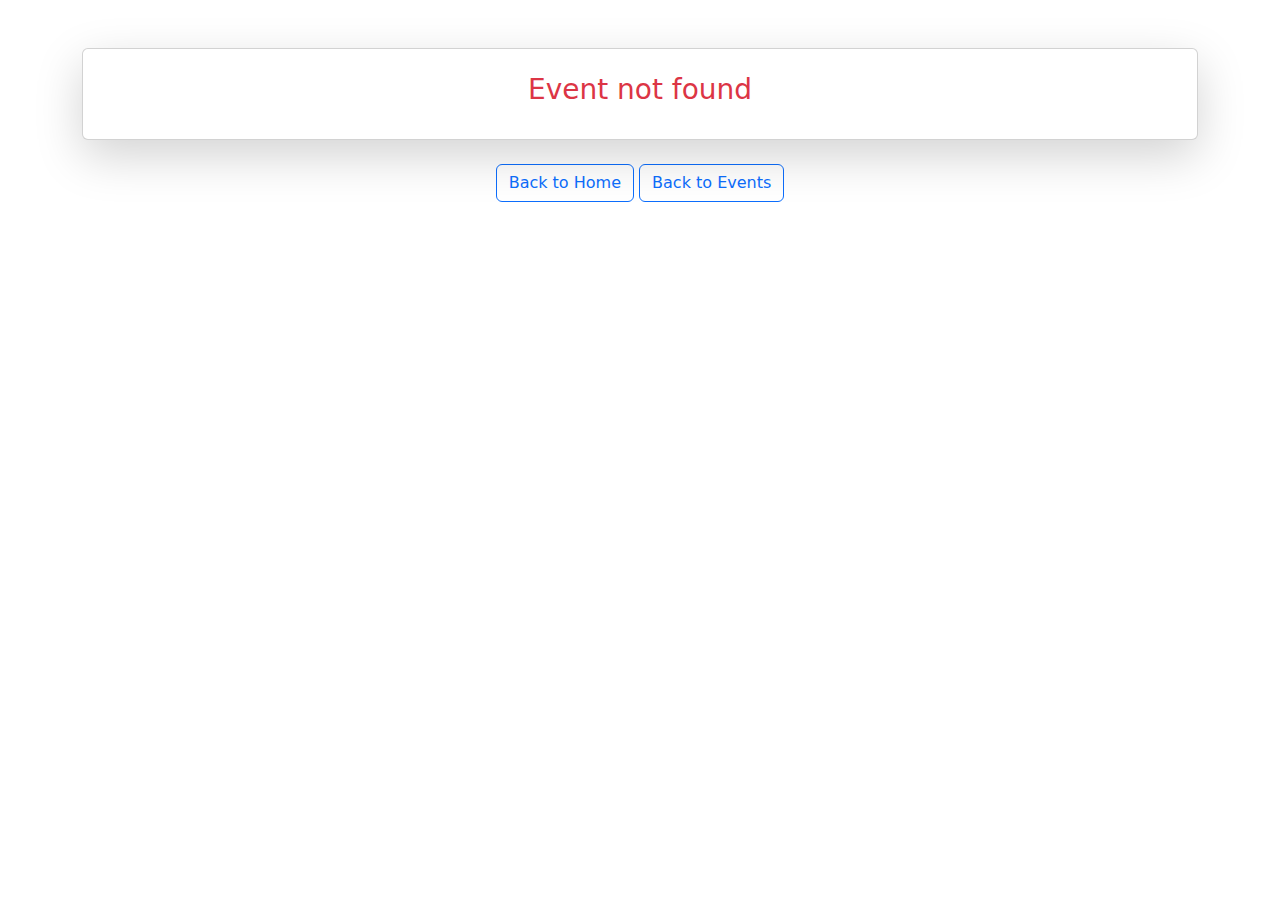
<file: event-details.html>
<!DOCTYPE html>
<html lang="en">
<head>
    <meta charset="UTF-8">
    <meta name="viewport" content="width=device-width, initial-scale=1.0">
    <title>Event Details</title>
    <link rel="stylesheet" href="styles.css">
    <link rel="stylesheet" href="https://cdn.jsdelivr.net/npm/bootstrap@5.3.0/dist/css/bootstrap.min.css">
</head>
<body>

    <div class="container mt-5">
        <div class="card shadow-lg p-4">
            <img id="eventImage" class="card-img-top" alt="Event Image">
            <h2 id="eventTitle" class="fw-bold text-center mt-3"></h2>
            <p id="eventDate" class="text-muted text-center"></p>
            <h5 class="text-primary text-center" id="eventCategory"></h5>
            <p id="eventDescription" class="text-center"></p>
        </div>
        <div class="text-center mt-4">
            <a href="index.html" class="btn btn-outline-primary">Back to Home</a>
            <a href="events.html" class="btn btn-outline-primary">Back to Events</a>
        </div>
    </div>

    <script>
        document.addEventListener("DOMContentLoaded", function () {
            const events = [
                { id: 1, title: "Rock Concert", date: "2025-03-20", category: "Music", description: "An electrifying rock concert in the city!", image: "concert.jpg" },
                { id: 2, title: "Tech Meetup", date: "2025-04-15", category: "Tech", description: "A networking event for tech enthusiasts.", image: "tech.jpg" },
                { id: 3, title: "Football Match", date: "2025-05-10", category: "Sports", description: "An exciting football match between top teams!", image: "football.jpg" },
                { id: 4, title: "Art Exhibition", date: "2025-06-05", category: "Art", description: "An inspiring exhibition featuring local artists.", image: "art.jpg" },
                { id: 5, title: "Food Festival", date: "2025-07-12", category: "Food", description: "Taste delicious food from around the world!", image: "food.jpg" }
            ];

            function getEventDetails() {
                const params = new URLSearchParams(window.location.search);
                const eventId = params.get("id");
                const event = events.find(e => e.id == eventId);

                if (event) {
                    document.getElementById("eventTitle").textContent = event.title;
                    document.getElementById("eventDate").textContent = "Date: " + event.date;
                    document.getElementById("eventCategory").textContent = "Category: " + event.category;
                    document.getElementById("eventDescription").textContent = event.description;
                    document.getElementById("eventImage").src = "images/" + event.image;
                } else {
                    document.querySelector(".card").innerHTML = `<h3 class="text-danger text-center">Event not found</h3>`;
                }
            }

            getEventDetails();
        });
    </script>

</body>
</html>
</file>
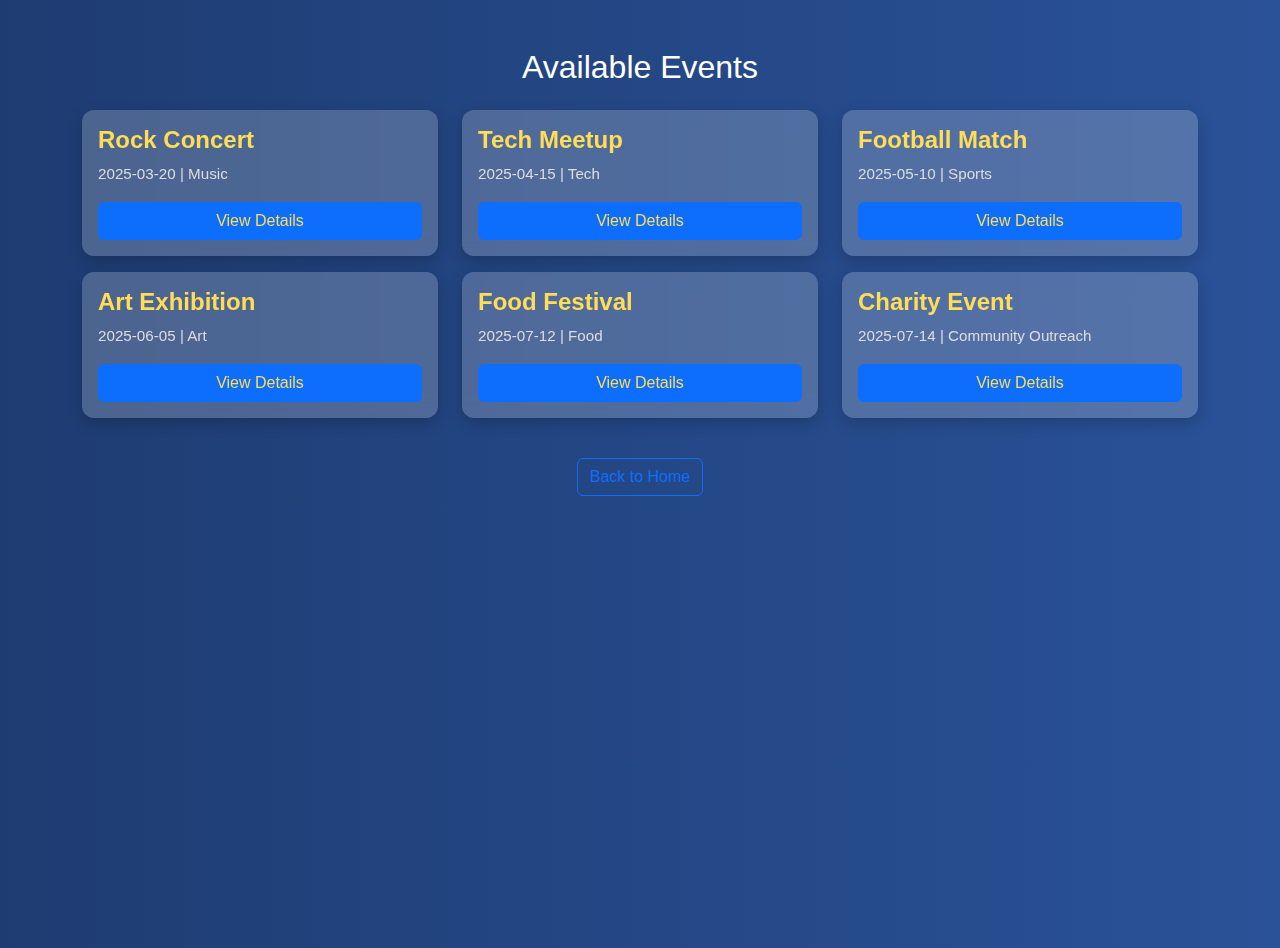
<file: events.html>
<!DOCTYPE html>
<html lang="en">
<head>
    <meta charset="UTF-8">
    <meta name="viewport" content="width=device-width, initial-scale=1.0">
    <title>Event List</title>
    <link rel="stylesheet" href="styles.css">
    <link rel="stylesheet" href="https://cdn.jsdelivr.net/npm/bootstrap@5.3.0/dist/css/bootstrap.min.css">
</head>
<body>

    <div class="container mt-5">
        <h2 class="text-center">Available Events</h2>
        <div class="row mt-4" id="eventList"></div>
        <div class="text-center mt-4">
            <a href="index.html" class="btn btn-outline-primary">Back to Home</a>
        </div>
    </div>

    <script src="script.js"></script>
    <style>
      /* ✅ Background with Gradient */
      body {
          background: linear-gradient(to right, #1e3c72, #2a5298);
          font-family: 'Poppins', sans-serif;
          color: white;
          height: 100vh;
          margin: 0;
      }

      .background-overlay {
          padding: 50px 0;
      }

      h2 {
          font-size: 2rem;
      }

      /* ✅ Glassmorphism Event Cards */
      .event-card {
          background: rgba(255, 255, 255, 0.2);
          backdrop-filter: blur(10px);
          border: none;
          box-shadow: 0px 5px 15px rgba(0, 0, 0, 0.2);
          transition: 0.3s;
          border-radius: 12px;
          overflow: hidden;
          padding: 20px;
          color: white;
      }

      .event-card:hover {
          box-shadow: 0px 10px 30px rgba(0, 0, 0, 0.3);
          transform: translateY(-5px);
      }

      .event-card h4 {
          color: #ffdd57;
          font-weight: 600;
      }

      .event-card p {
          color: #ddd;
          font-size: 0.95rem;
      }

      .event-card a {
          color: #ffdd57;
          text-decoration: none;
          font-weight: 500;
      }

      .event-card a:hover {
          text-decoration: underline;
          color: #ffc107;
      }

      /* ✅ Navbar & Button Styling */
      .btn-outline-light {
          border-color: #ffdd57;
          color: #ffdd57;
          font-weight: bold;
      }

      .btn-outline-light:hover {
          background-color: #ffdd57;
          color: #1e3c72;
      }
  </style>
</body>
</html>
</file>
<file: styles.css>
/* General Styles */
body {
  background-color: #1d1e1f;
  font-family: 'Poppins', sans-serif;
  color: #333;
}

/* Hero Section */
.hero-section {
  background: linear-gradient(to right, #0056b3, #0096ff);
  padding: 100px 0;
  color: white;
  text-align: center;
}

.hero-section h1 {
  font-size: 2.8rem;
  font-weight: bold;
  margin-bottom: 10px;
}

.hero-section p {
  font-size: 1.2rem;
  opacity: 0.9;
}

/* Search Bar */
.search-bar {
  display: flex;
  gap: 15px;
  justify-content: center;
  margin-top: 25px;
}

.search-bar input {
  width: 300px;
  padding: 10px;
  border: 2px solid #007bff;
  border-radius: 8px;
  outline: none;
}

.search-bar button {
  padding: 10px 20px;
  background-color: #007bff;
  border: none;
  color: white;
  font-weight: bold;
  border-radius: 8px;
  transition: 0.3s;
}

.search-bar button:hover {
  background-color: #0056b3;
}

/* Card Styling */
.card {
  border-radius: 12px;
  overflow: hidden;
  transition: all 0.3s ease-in-out;
}

.card:hover {
  transform: translateY(-5px);
  box-shadow: 0 10px 30px rgba(0, 0, 0, 0.15);
}

/* Event Card */
.event-card {
  background: white;
  border: none;
  box-shadow: 0px 5px 15px rgba(0, 0, 0, 0.1);
  transition: 0.3s;
  border-radius: 12px;
  overflow: hidden;
}

.event-card:hover {
  box-shadow: 0px 10px 30px rgba(0, 0, 0, 0.2);
}

.event-card h4 {
  color: #0056b3;
  font-weight: 600;
}

.event-card p {
  color: #666;
  font-size: 0.95rem;
}

.event-card a {
  color: #0056b3;
  text-decoration: none;
  font-weight: 500;
}

.event-card a:hover {
  text-decoration: underline;
  color: #003c80;
}

/* Typography */
.text-primary {
  color: #0056b3 !important;
}

.text-muted {
  color: #666 !important;
}

.text-danger {
  color: #dc3545 !important;
}

.text-center {
  text-align: center;
}

/* Spacing */
.mt-4 { margin-top: 1.5rem; }
.mt-5 { margin-top: 3rem; }
.mb-3 { margin-bottom: 1rem; }
.mb-4 { margin-bottom: 1.5rem; }
.mb-5 { margin-bottom: 3rem; }

/* Shadows */
.shadow-lg {
  box-shadow: 0px 10px 25px rgba(0, 0, 0, 0.2);
}

/* Button Styles */
.btn-primary {
  background-color: #0056b3;
  border-color: #0056b3;
  color: white;
  font-size: 1rem;
  font-weight: 600;
  padding: 10px 20px;
  border-radius: 8px;
  transition: all 0.3s ease-in-out;
}

.btn-primary:hover {
  background-color: #003c80;
  border-color: #003c80;
}

.btn-outline-primary {
  color: #0056b3;
  border-color: #0056b3;
  font-size: 1rem;
  font-weight: 600;
  padding: 10px 20px;
  border-radius: 8px;
  transition: all 0.3s ease-in-out;
}

.btn-outline-primary:hover {
  background-color: #0056b3;
  border-color: #0056b3;
  color: white;
}
</file>
